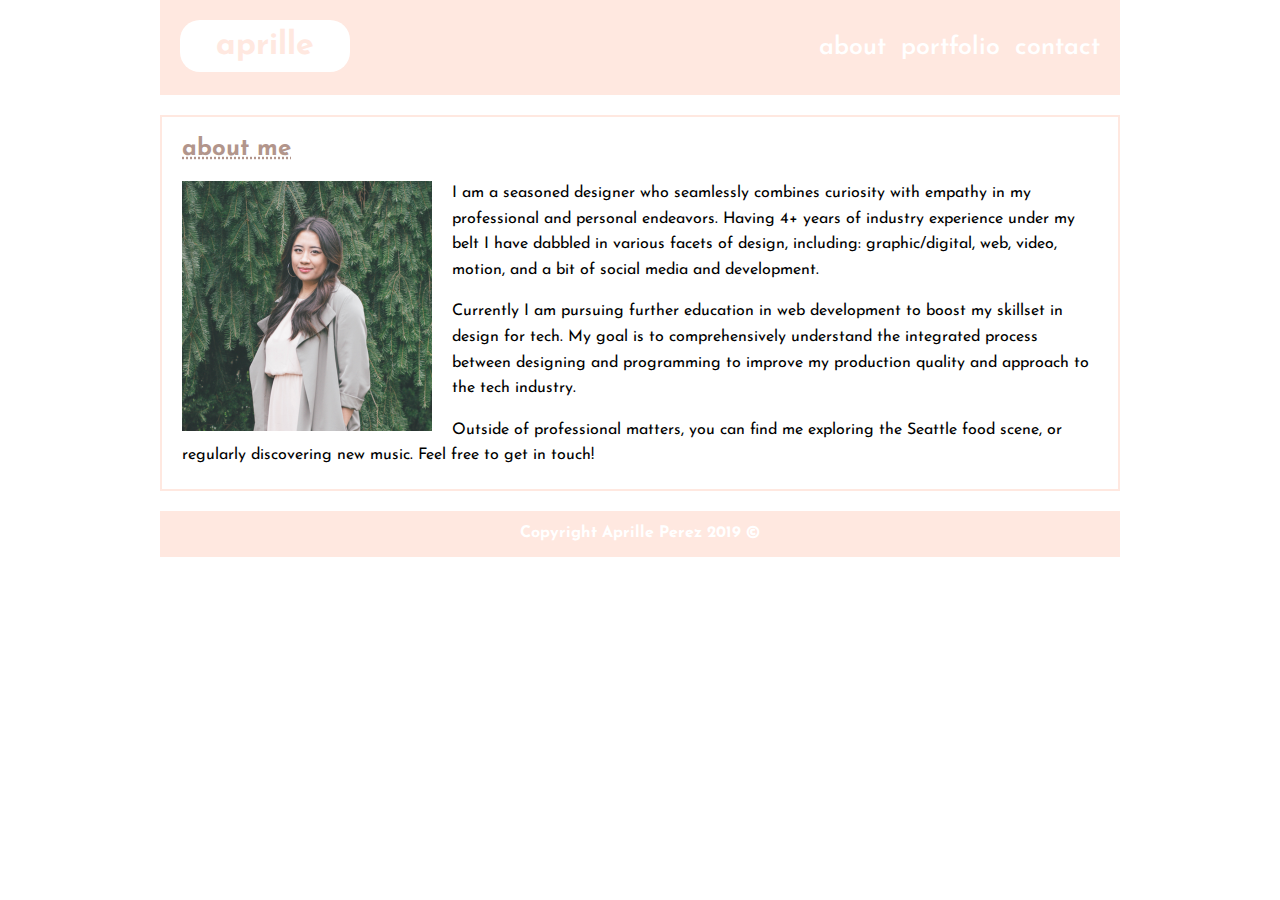
<file: index.html>
<!DOCTYPE html>
<html lang="en-us">

<head>
  <meta charset="UTF-8">
  <title>Aprille's Portfolio</title>

  <link rel="stylesheet" type="text/css" href="assets/css/style.css">
  <link href="https://fonts.googleapis.com/css?family=Josefin+Sans:300,700" rel="stylesheet">
</head>

<body>
    
    <!--Main overall wrapper-->
    <div class="wrapper">
        
        <!--content within 960px-->
        <div class="mainContent">
            
            <!--navbar/menu-->
            <div class="nav">
                <div class="logo">
                    <a href="index.html"><h1>aprille</h1></a>
                </div>

                <div class="menu">
                    <ul>
                        <li><a href="index.html">about</a></li>
                        <li><a href="portfolio.html">portfolio</a></li>
                        <li><a href="contact.html">contact</a></li>
                    </ul>
                </div>
            </div>

            <!--everything under nav-->
            <div class="content">
                <div class="header">
                    <h2>about me</h2>
                </div>

                <div class="contentBody">
                        <img src="assets/images/APLinkedIn.png">
                    
                        <p>I am a seasoned designer who seamlessly combines curiosity with empathy in my professional and personal endeavors. Having 4+ years of industry experience under my belt I have dabbled in various facets of design, including: graphic/digital, web, video, motion, and a bit of social media and development.</p>
                        <br>
                        <p>Currently I am pursuing further education in web development to boost my skillset in design for tech. My goal is to comprehensively understand the integrated process between designing and programming to improve my production quality and approach to the tech industry.</p>
                        <br>
                        <p>Outside of professional matters, you can find me exploring the Seattle food scene, or regularly discovering new music. Feel free to get in touch!</p>
        
                </div>
            </div>

            <!--footer-->
            <div class="footer">
                <p>Copyright Aprille Perez 2019 ©</p>
            </div>

        </div>


    </div>


</body>


</html>
</file>
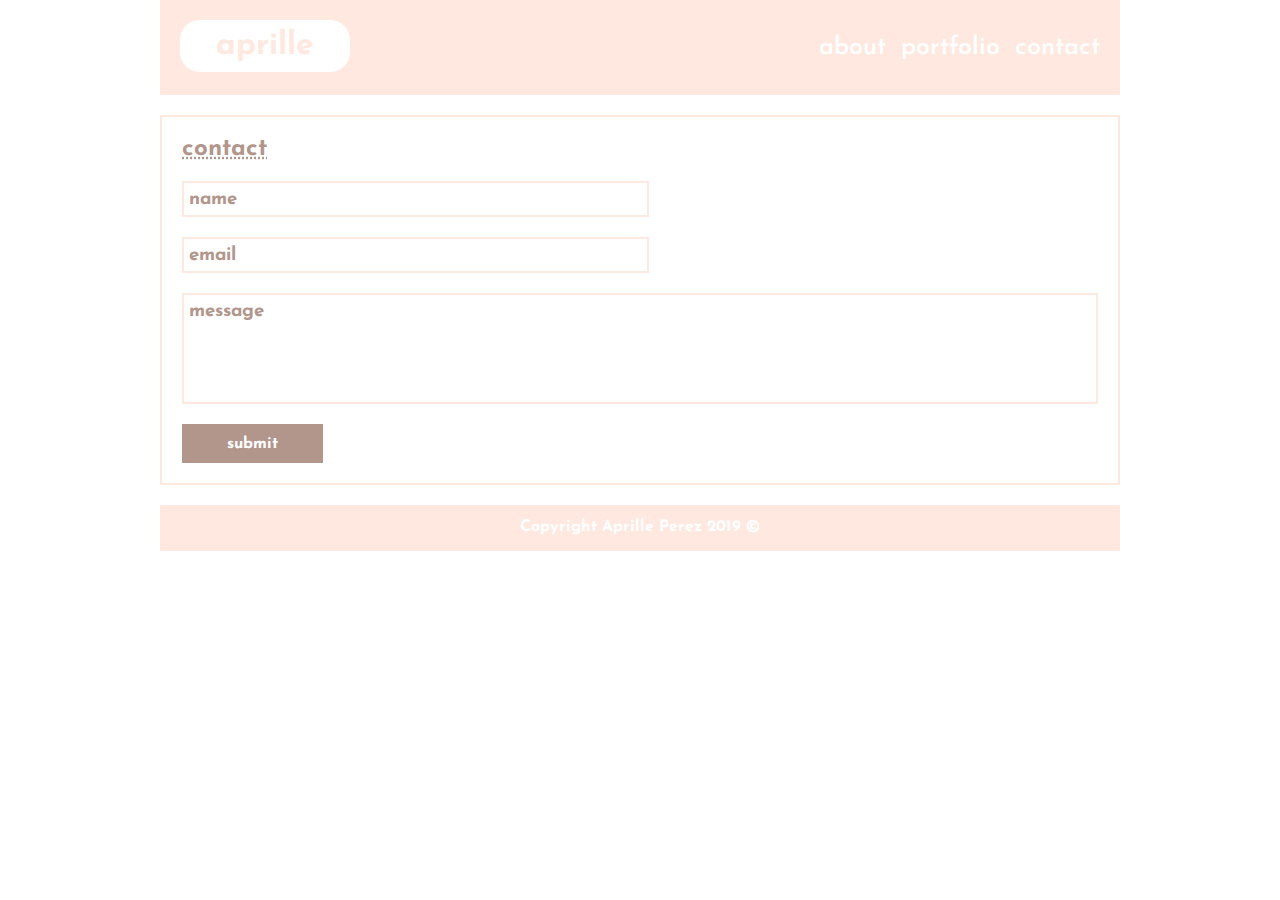
<file: contact.html>
<!DOCTYPE html>
<html lang="en-us">

<head>
  <meta charset="UTF-8">
  <title>Aprille's Portfolio</title>

  <link rel="stylesheet" type="text/css" href="assets/css/style.css">
  <link href="https://fonts.googleapis.com/css?family=Josefin+Sans:300,700" rel="stylesheet">
</head>

<body>
    
    <!--Main overall wrapper-->
    <div class="wrapper">
        
        <!--content within 960px-->
        <div class="mainContent">
            
            <!--navbar/menu-->
            <div class="nav">
                <div class="logo">
                    <a href="index.html"><h1>aprille</h1></a>
                </div>

                <div class="menu">
                    <ul>
                        <li><a href="index.html">about</a></li>
                        <li><a href="portfolio.html">portfolio</a></li>
                        <li><a href="contact.html">contact</a></li>
                    </ul>
                </div>
            </div>

            <!--everything under nav-->
            <div class="content">
                <div class="header">
                    <h2>contact</h2>
                </div>

                <div class="contentBody">
                    <div class="formName">
                        <h3>name</h3>
                    </div>

                    <div class="formEmail">
                        <h3>email</h3>
                    </div>

                    <div class="formMessage">
                        <h3>message</h3>
                    </div>

                    <div class="submit">
                        <h4>submit</h4>
                    </div>

                </div>
            </div>

            <!--footer-->
            <div class="footer">
                <p>Copyright Aprille Perez 2019 ©</p>
            </div>

        </div>


    </div>


</body>


</html>
</file>
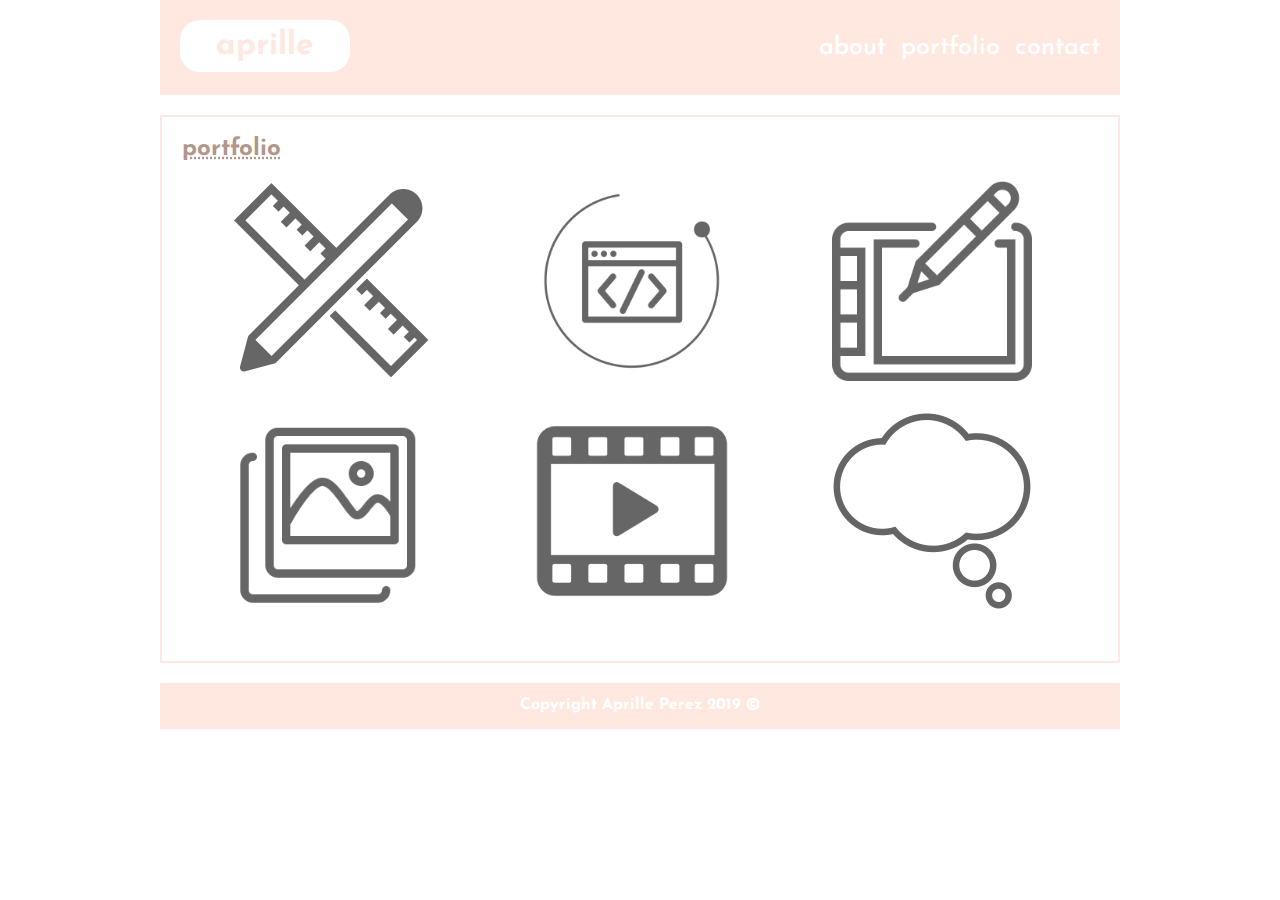
<file: portfolio.html>
<!DOCTYPE html>
<html lang="en-us">

<head>
  <meta charset="UTF-8">
  <title>Aprille's Portfolio</title>

  <link rel="stylesheet" type="text/css" href="assets/css/style.css">
  <link href="https://fonts.googleapis.com/css?family=Josefin+Sans:300,700" rel="stylesheet">
</head>

<body>
    
    <!--Main overall wrapper-->
    <div class="wrapper">
        
        <!--content within 960px-->
        <div class="mainContent">
            
            <!--navbar/menu-->
            <div class="nav">
                <div class="logo">
                    <a href="index.html"><h1>aprille</h1></a>
                </div>

                <div class="menu">
                    <ul>
                        <li><a href="index.html">about</a></li>
                        <li><a href="portfolio.html">portfolio</a></li>
                        <li><a href="contact.html">contact</a></li>
                    </ul>
                </div>
            </div>

            <!--everything under nav-->
            <div class="content">
                <div class="header">
                    <h2>portfolio</h2>
                </div>

                <div class="contentBody">
                    <div class="container">
                        <img src="assets/images/design.png" alt="Design" class="image">
                        <div class="overlay">
                            <div class="text">Design</div>
                        </div>
                    </div>
                              
                    <div class="container">
                        <img src="assets/images/development.png" alt="Development" class="image">
                        <div class="overlay">
                            <div class="text">Development</div>
                        </div>
                    </div>

                    <div class="container">
                        <img src="assets/images/illustration.png" alt="Illustration" class="image">
                        <div class="overlay">
                            <div class="text">Illustration</div>
                        </div>
                    </div>
                                  
                    <div class="container">
                        <img src="assets/images/photography.png" alt="Photo" class="image">
                        <div class="overlay">
                            <div class="text">Photos</div>
                        </div>
                    </div>

                    <div class="container">
                        <img src="assets/images/videography.png" alt="Video" class="image">
                        <div class="overlay">
                            <div class="text">Videos</div>
                        </div>
                    </div>
                                  
                    <div class="container">
                        <img src="assets/images/misc.png" alt="Misc" class="image">
                        <div class="overlay">
                            <div class="text">Misc</div>
                        </div>
                    </div>



                </div>
            </div>


            <!--footer-->
            <div class="footer">
                <p>Copyright Aprille Perez 2019 ©</p>
            </div>

        </div>


    </div>


</body>


</html>
</file>
<file: assets/css/style.css>
@charset "UTF-8";
/* UNIVERSAL */
*{
	margin:0px; padding:0px;
}

html {
    font-family: 'Josefin Sans', sans-serif;
}

.wrapper {

}

.mainContent {
    width: 960px;
    margin: 0 auto;
}


/*--------NAVIGATION SECTION----------*/

.nav {
    background-color: #FFE8E0;
    width: 960px;
    height: 55px;
    padding-top: 20px;
    padding-bottom: 20px;
}

.logo {
    background-color: white;
    width: 150px;
    position: relative;
    float: left;
    border-radius: 20px;
    margin-left: 20px;
    padding-top: 10px;
    padding-right: 10px;
    padding-bottom: 10px;
    padding-left: 10px;
}

h1 {
    color: #FFE8E0;
    text-align: center;
}

.menu {
    position: relative;
    float: right;
    margin-top: 15px;
    margin-right: 20px;
}
.menu li{
    display: inline;
    color: white;
    font-size: 25px;
    font-weight: 600;
    padding-left: 10px;
}

a:link {
    color: white;
    text-decoration: none;
}

a:hover {
    color: #B2958B;
}

/*--------ABOUT ME SECTION----------*/

.content {
    border-color: #FFE8E0;
    border-style: solid;
    border-width: 2px;
    margin-top: 20px;
    padding-right: 20px;
    padding-left: 20px;
}


.header {
    color: #B2958B;
    text-decoration: underline;
    text-decoration-color: #B2958B;
    text-decoration-style: dotted;
    margin-top: 20px;
}

.contentBody {
    /* position: relative; */
    padding-top: 20px;
    padding-bottom: 20px;
    /* display: inline-block; */
    overflow: auto;
}

img {
    width: 250px;
    height: 250px;
    float: left;
    margin-right: 20px;
    opacity: 0.9;
}

p {
    line-height: 1.6rem;
}


/*----------PORTFOLIO SECTION---------*/

.container {
    width: 200px;
    position: relative;
    float: left;
    display: inline-block;
    margin-right: 50px;
    margin-bottom: 30px;
    margin-left: 50px;
  }
  
  .image {
    width: 200px;
    height: auto;
    display: inline-block;
    opacity: 0.6;
  }
  
  .overlay {
    background-color: #B2958B;
    position: absolute;
    top: 0;
    bottom: 0;
    left: 0;
    right: 0;
    height: 200px;
    width: 200px;
    opacity: 0;
    transition: .5s ease;
  }
  
  .container:hover .overlay {
    opacity: 0.9;
  }
  
  .text {
    color: white;
    font-size: 20px;
    position: absolute;
    top: 50%;
    left: 50%;
    -webkit-transform: translate(-50%, -50%);
    -ms-transform: translate(-50%, -50%);
    transform: translate(-50%, -50%);
    text-align: center;
  }


/*----------CONTACT SECTION---------*/

h3 {
    color: #B2958B;
}

.formName, .formEmail {
    border-color: #FFE8E0;
    border-style: solid;
    border-width: 2px;
    width: 50%;
    height: 25px;
    margin-bottom: 20px;
    padding-top: 7px;
    padding-left: 5px; 
}

.formMessage {
    border-color: #FFE8E0;
    border-style: solid;
    border-width: 2px;
    width: 99%;
    height: 100px;
    margin-bottom: 20px;
    padding-top: 7px;
    padding-left: 5px; 
}

.submit {
    background-color: #B2958B;
    border-color: #B2958B;
    border-width: 2px;
    border-style: solid;
    color: white;
    width: 15%;
    height: 25px;
    padding-top: 10px;
    text-align: center;
}

.submit:hover {
    background-color: white;
    border-color: #B2958B;
    border-width: 2px;
    border-style: solid;
    color: #B2958B;
}


/*----------FOOTER---------*/

.footer {
    clear: both;
    background-color: #FFE8E0;
    color: white;
    width: 960px;
    /* position: fixed;
    bottom: 0; */
    margin: 0 auto;
    margin-top: 20px;
    padding-top: 10px;
    padding-bottom: 10px;
    text-align: center;
    font-weight: 700;
}
</file>
